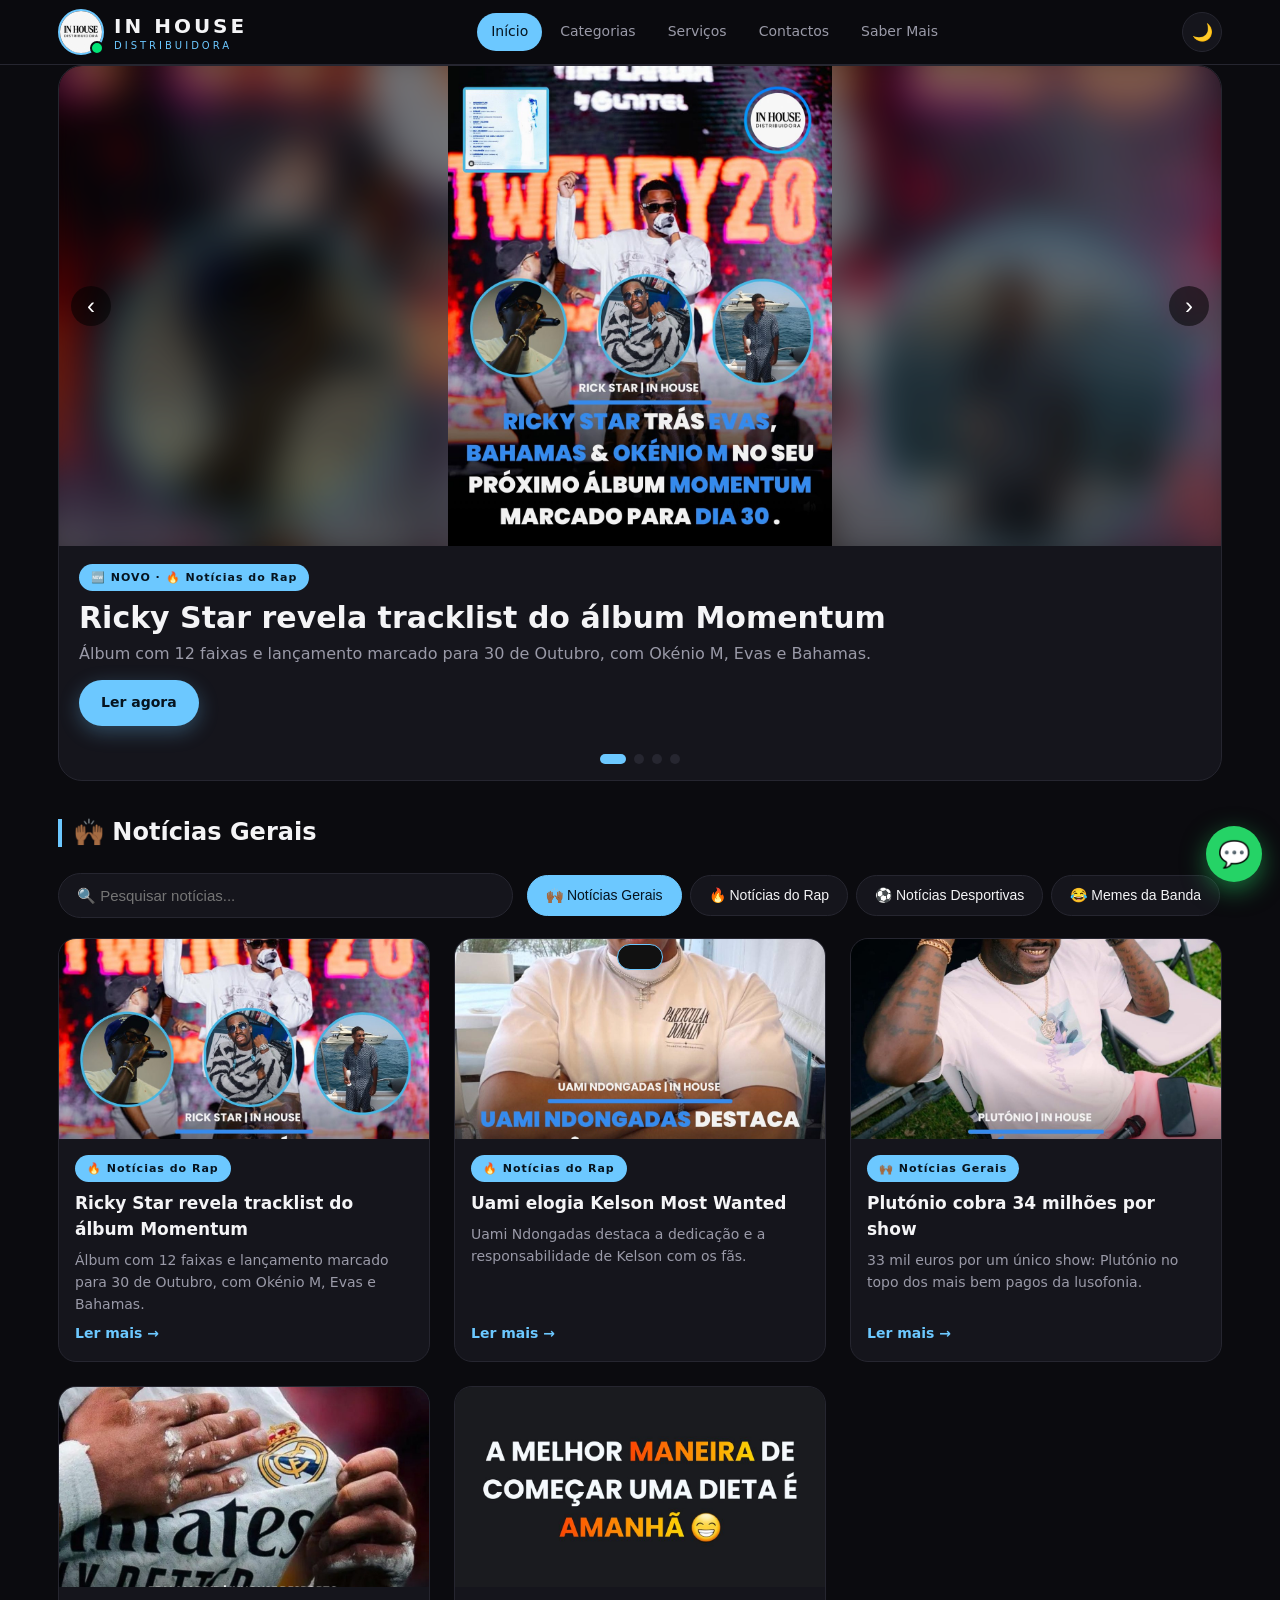
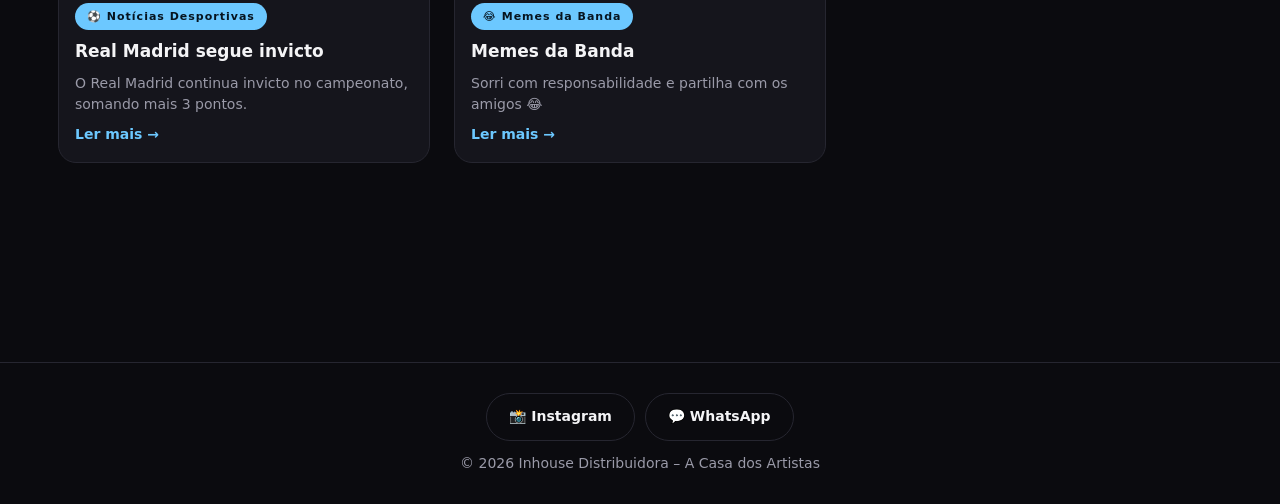
<file: index.html>
<!doctype html>
<html lang="pt">
  <head>
    <meta charset="utf-8" />
    <meta content="width=device-width, initial-scale=1" name="viewport" />
    <meta content="#0b0b0f" name="theme-color" />
    <title>Inhouse Distribuidora</title>
    <!-- LINK DO CSS: liga o ficheiro style.css (todo o visual do site) -->
    <link href="style.css" rel="stylesheet" />
  </head>
  <body>
    <!-- ===== CABEÇALHO E MENU ===== -->
    <header class="top">
      <div class="wrap bar">
        <a class="brand" href="index.html">
          <!-- Logo circular com o ponto verde (online) -->
          <div class="logo-circular" title="Online">
            <img src="logo.jpg" alt="Logo Inhouse Distribuidora" />
            <span class="ponto-online"></span>
          </div>
          <div class="brand-nome">
            <b>IN HOUSE</b>
            <small>DISTRIBUIDORA</small>
          </div>
        </a>
        <nav class="menu" id="nv">
          <a class="on" href="index.html">Início</a>
          <a href="categorias.html">Categorias</a>
          <a href="servicos.html">Serviços</a>
          <a href="contactos.html">Contactos</a>
          <a href="sabermais.html">Saber Mais</a>
        </nav>
        <div class="tools">
          <button class="ib" id="th" title="Mudar tema">🌙</button>
          <button class="ib" id="burger" title="Menu">☰</button>
        </div>
      </div>
    </header>
    <main class="wrap">
      <!-- ===== TÍTULO DA CATEGORIA =====
      Só aparece quando se escolhe uma categoria (Rap, Desporto, Memes). -->
      <div class="sec" id="cat-titulo" hidden>
        <h2></h2>
        <a class="btn ghost" href="index.html?cat=gerais">← Notícias Gerais</a>
      </div>
      <!-- ===== DESTAQUES (slider automático) =====
      Não precisa de mexer aqui. O JavaScript cria os slides sozinho:
      - em Notícias Gerais: a notícia mais nova de cada categoria;
      - dentro de uma categoria: as notícias mais novas dessa categoria. -->
      <section class="slider" id="slider" aria-label="Destaques"></section>
      <div class="sec">
        <h2 id="lista-titulo">🙌🏾 Notícias Gerais</h2>
      </div>
      <!-- ===== PESQUISA E FILTROS ===== -->
      <div class="tb">
        <input class="search" id="q" placeholder="🔍 Pesquisar notícias..." />
        <div class="chips" id="ch">
          <button class="chip on" data-k="gerais">🙌🏾 Notícias Gerais</button>
          <button class="chip" data-k="rap">🔥 Notícias do Rap</button>
          <button class="chip" data-k="desporto">⚽ Notícias Desportivas</button>
          <button class="chip" data-k="memes">😂 Memes da Banda</button>
        </div>
      </div>
      <!-- ===== NOTÍCIAS (o site ordena pela data) ===== -->
      <div class="grid" id="g">
        <!-- ===== COMO PUBLICAR UMA NOTÍCIA NOVA =====
        1) Ponha a imagem na pasta do site (ex.: nova.jpg).
        2) Copie o ficheiro noticia-modelo.html, guarde como noticia-6.html
           e preencha o título, a imagem e o texto.
        3) Copie o MODELO abaixo e cole-o aqui na lista (em qualquer lugar,
           de preferência no topo). Mude: href, data-cat, data-data,
           imagem, título e resumo.

        data-cat (categoria) tem de ser UMA destas, escrita igual:
          rap       = 🔥 Notícias do Rap
          desporto  = ⚽ Notícias Desportivas
          memes     = 😂 Memes da Banda
          gerais    = 🙌🏾 Notícias Gerais (assuntos que não são de Rap, Desporto nem Memes)
        A categoria "Notícias Gerais" mostra TODAS as notícias de todas as
        categorias juntas. Por isso, qualquer notícia aparece em Notícias
        Gerais e também na sua própria categoria.
        data-data = data da notícia, no formato AAAA-MM-DD (ex.: 2026-10-25).
        O site ordena sozinho: a data mais recente fica sempre primeiro,
        e o destaque usa as notícias mais novas.

        MODELO DO BLOCO:
        <a class="card rv" href="noticia-6.html" data-cat="rap" data-data="2026-10-25">
          <div class="im"><img src="nova.jpg" alt="Título" /></div>
          <div class="bd">
            <span class="badge">🔥 Notícias do Rap</span>
            <h3>Título da notícia</h3>
            <p>Resumo curto.</p>
            <span class="more">Ler mais →</span>
          </div>
        </a>
        ===== FIM DAS INSTRUÇÕES ===== -->
        
        <!-- Notícia 5 -->
        <a class="card rv" data-cat="rap" data-data="2026-10-24" href="noticia-5.html">
          <div class="im">
            <img alt="Ricky Star revela tracklist do álbum Momentum" src="ricky_star.jpg" />
          </div>
          <div class="bd">
            <span class="badge">🔥 Notícias do Rap</span>
            <h3>Ricky Star revela tracklist do álbum Momentum</h3>
            <p>
              Álbum com 12 faixas e lançamento marcado para 30 de Outubro, com
              Okénio M, Evas e Bahamas.
            </p>
            <span class="more">Ler mais →</span>
          </div>
        </a>
        <!-- Notícia 1 -->
        <a class="card rv" data-cat="rap" data-data="2026-10-24" href="noticia-1.html">
          <div class="im">
            <img
              alt="Uami elogia Kelson Most Wanted"
              src="uami_ndogadas.jpg"
            />
          </div>
          <div class="bd">
            <span class="badge">🔥 Notícias do Rap</span>
            <h3>Uami elogia Kelson Most Wanted</h3>
            <p>
              Uami Ndongadas destaca a dedicação e a responsabilidade de Kelson
              com os fãs.
            </p>
            <span class="more">Ler mais →</span>
          </div>
        </a>
        <!-- Notícia 2 -->
        <a class="card rv" data-cat="gerais" data-data="2026-10-24" href="noticia-2.html">
          <div class="im">
            <img alt="Plutónio cobra 34 milhões por show" src="plutonio.jpg" />
          </div>
          <div class="bd">
            <span class="badge">🙌🏾 Notícias Gerais</span>
            <h3>Plutónio cobra 34 milhões por show</h3>
            <p>
              33 mil euros por um único show: Plutónio no topo dos mais bem
              pagos da lusofonia.
            </p>
            <span class="more">Ler mais →</span>
          </div>
        </a>
        <!-- Notícia 3 -->
        <a class="card rv" data-cat="desporto" data-data="2026-10-24" href="noticia-3.html">
          <div class="im">
            <img alt="Real Madrid segue invicto" src="Real_Madrid.jpg" />
          </div>
          <div class="bd">
            <span class="badge">⚽ Notícias Desportivas</span>
            <h3>Real Madrid segue invicto</h3>
            <p>
              O Real Madrid continua invicto no campeonato, somando mais 3
              pontos.
            </p>
            <span class="more">Ler mais →</span>
          </div>
        </a>
        <!-- Notícia 4 -->
        <a class="card rv" data-cat="memes" data-data="2026-10-24" href="noticia-4.html">
          <div class="im">
            <img alt="Memes da Banda" src="meme.jpg" />
          </div>
          <div class="bd">
            <span class="badge">😂 Memes da Banda</span>
            <h3>Memes da Banda</h3>
            <p>Sorri com responsabilidade e partilha com os amigos 😂</p>
            <span class="more">Ler mais →</span>
          </div>
        </a>
        <div class="empty" hidden="" id="vazio">😕 Nada encontrado</div>
      </div>
      
   
      <!-- ===== CHAMADA PARA AÇÃO ===== -->
      <div class="cta rv">
        <h2>Quer ver o seu trabalho aqui? 🎤</h2>
        <div class="row">
          <a
            class="btn wpp"
            href="https://wa.me/244975634292?text=Ol%C3%A1%21%20Quero%20divulgar%20o%20meu%20trabalho."
            target="_blank"
          >
            WhatsApp
          </a>
          <a class="btn ghost" href="servicos.html">Ver planos</a>
        </div>
      </div>
    </main>
    <!-- ===== RODAPÉ ===== -->
    <footer>
      <div class="wrap">
        <div class="row">
          <a
            class="btn ghost"
            href="https://instagram.com/Inhouse_distribuidora"
            target="_blank"
          >
            📸 Instagram
          </a>
          <a
            class="btn ghost"
            href="https://wa.me/244975634292?text=Ol%C3%A1%21"
            target="_blank"
          >
            💬 WhatsApp
          </a>
        </div>
        © 2026 Inhouse Distribuidora – A Casa dos Artistas
      </div>
    </footer>
    <!-- ===== BOTÕES FLUTUANTES, AVISO E JANELA ===== -->
    <a
      class="fab"
      href="https://wa.me/244975634292?text=Ol%C3%A1%21"
      target="_blank"
    >
      💬
    </a>
    <button class="ib btn" id="up" title="Voltar ao topo">↑</button>
    <div id="toast"></div>
    <div class="modal" id="modal">
      <div class="mb">
        <button class="ib x">×</button>
        <div class="c"></div>
      </div>
    </div>
    <noscript>
      <p class="aviso">
        Ative o JavaScript para usar todas as funções do site.
      </p>
    </noscript>
    <!-- LINK DO JAVASCRIPT: liga o ficheiro app.js (toda a interatividade) -->
    <script src="app.js"></script>
  </body>
</html>
</file>
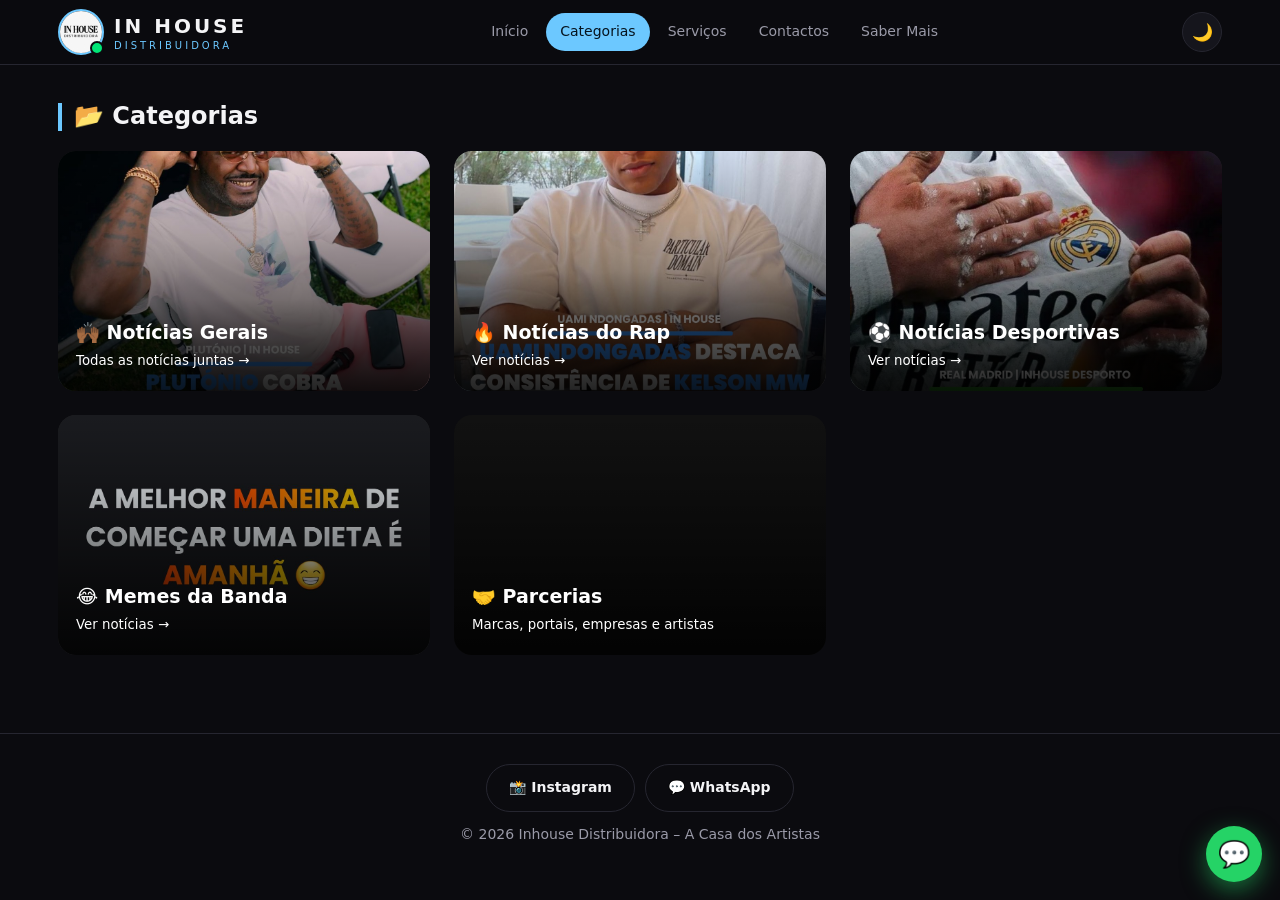
<file: categorias.html>
<!doctype html>
<html lang="pt">
  <head>
    <meta charset="utf-8" />
    <meta content="width=device-width, initial-scale=1" name="viewport" />
    <meta content="#0b0b0f" name="theme-color" />
    <title>Categorias - Inhouse</title>
    <!-- LINK DO CSS: liga o ficheiro style.css (todo o visual do site) -->
    <link href="style.css" rel="stylesheet" />
  </head>
  <body>
    <!-- ===== CABEÇALHO E MENU ===== -->
    <header class="top">
      <div class="wrap bar">
        <a class="brand" href="index.html">
          <!-- Logo circular com o ponto verde (online) -->
          <div class="logo-circular" title="Online">
            <img src="logo.jpg" alt="Logo Inhouse Distribuidora" />
            <span class="ponto-online"></span>
          </div>
          <div class="brand-nome">
            <b>IN HOUSE</b>
            <small>DISTRIBUIDORA</small>
          </div>
        </a>
        <nav class="menu" id="nv">
          <a href="index.html">Início</a>
          <a class="on" href="categorias.html">Categorias</a>
          <a href="servicos.html">Serviços</a>
          <a href="contactos.html">Contactos</a>
          <a href="sabermais.html">Saber Mais</a>
        </nav>
        <div class="tools">
          <button class="ib" id="th" title="Mudar tema">🌙</button>
          <button class="ib" id="burger" title="Menu">☰</button>
        </div>
      </div>
    </header>
    <main class="wrap">
      <div class="sec">
        <h2>📂 Categorias</h2>
      </div>
      <div class="grid">
        <a class="cat rv" href="index.html?cat=gerais">
          <img alt="" src="plutonio.jpg" />
          <div>
            <b>🙌🏾 Notícias Gerais</b>
            <br />
            <small>Todas as notícias juntas →</small>
          </div>
        </a>
        <a class="cat rv" href="index.html?cat=rap">
          <img alt="" src="uami_ndogadas.jpg" />
          <div>
            <b>🔥 Notícias do Rap</b>
            <br />
            <small>Ver notícias →</small>
          </div>
        </a>
        <a class="cat rv" href="index.html?cat=desporto">
          <img alt="" src="Real_Madrid.jpg" />
          <div>
            <b>⚽ Notícias Desportivas</b>
            <br />
            <small>Ver notícias →</small>
          </div>
        </a>
        <a class="cat rv" href="index.html?cat=memes">
          <img alt="" src="meme.jpg" />
          <div>
            <b>😂 Memes da Banda</b>
            <br />
            <small>Ver notícias →</small>
          </div>
        </a>
        <a class="cat rv cat-preto" href="servicos.html#parcerias">
          <div>
            <b>🤝 Parcerias</b>
            <br />
            <small>Marcas, portais, empresas e artistas</small>
          </div>
        </a>
      </div>
    </main>
    <!-- ===== RODAPÉ ===== -->
    <footer>
      <div class="wrap">
        <div class="row">
          <a
            class="btn ghost"
            href="https://instagram.com/Inhouse_distribuidora"
            target="_blank"
          >
            📸 Instagram
          </a>
          <a
            class="btn ghost"
            href="https://wa.me/244975634292?text=Ol%C3%A1%21"
            target="_blank"
          >
            💬 WhatsApp
          </a>
        </div>
        © 2026 Inhouse Distribuidora – A Casa dos Artistas
      </div>
    </footer>
    <!-- ===== BOTÕES FLUTUANTES, AVISO E JANELA ===== -->
    <a
      class="fab"
      href="https://wa.me/244975634292?text=Ol%C3%A1%21"
      target="_blank"
    >
      💬
    </a>
    <button class="ib btn" id="up" title="Voltar ao topo">↑</button>
    <div id="toast"></div>
    <div class="modal" id="modal">
      <div class="mb">
        <button class="ib x">×</button>
        <div class="c"></div>
      </div>
    </div>
    <noscript>
      <p class="aviso">
        Ative o JavaScript para usar todas as funções do site.
      </p>
    </noscript>
    <!-- LINK DO JAVASCRIPT: liga o ficheiro app.js (toda a interatividade) -->
    <script src="app.js"></script>
  </body>
</html>
</file>
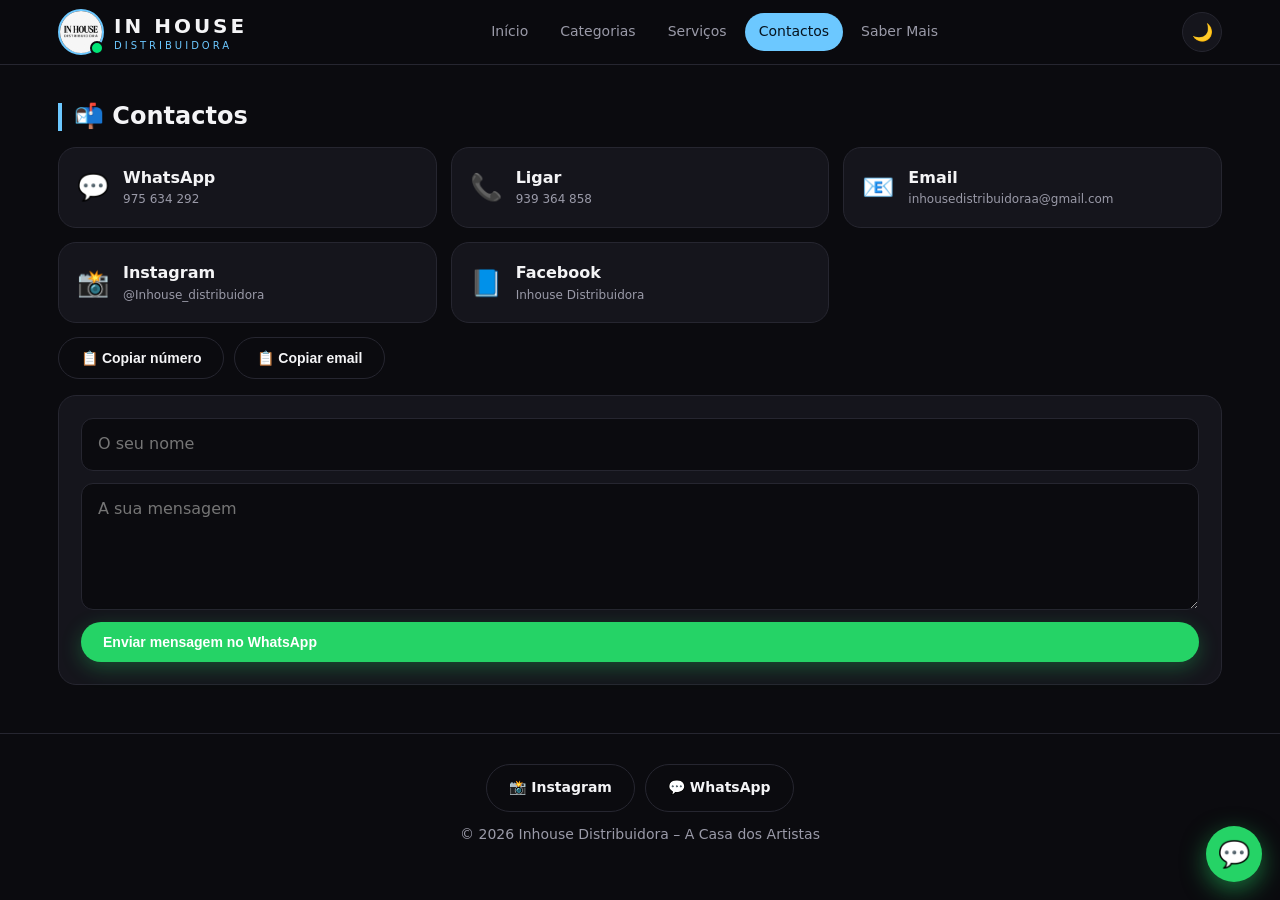
<file: contactos.html>
<!doctype html>
<html lang="pt">
  <head>
    <meta charset="utf-8" />
    <meta content="width=device-width, initial-scale=1" name="viewport" />
    <meta content="#0b0b0f" name="theme-color" />
    <title>Contactos - Inhouse</title>
    <!-- LINK DO CSS: liga o ficheiro style.css (todo o visual do site) -->
    <link href="style.css" rel="stylesheet" />
  </head>
  <body>
    <!-- ===== CABEÇALHO E MENU ===== -->
    <header class="top">
      <div class="wrap bar">
        <a class="brand" href="index.html">
          <!-- Logo circular com o ponto verde (online) -->
          <div class="logo-circular" title="Online">
            <img src="logo.jpg" alt="Logo Inhouse Distribuidora" />
            <span class="ponto-online"></span>
          </div>
          <div class="brand-nome">
            <b>IN HOUSE</b>
            <small>DISTRIBUIDORA</small>
          </div>
        </a>
        <nav class="menu" id="nv">
          <a href="index.html">Início</a>
          <a href="categorias.html">Categorias</a>
          <a href="servicos.html">Serviços</a>
          <a class="on" href="contactos.html">Contactos</a>
          <a href="sabermais.html">Saber Mais</a>
        </nav>
        <div class="tools">
          <button class="ib" id="th" title="Mudar tema">🌙</button>
          <button class="ib" id="burger" title="Menu">☰</button>
        </div>
      </div>
    </header>
    <main class="wrap">
      <div class="sec">
        <h2>📬 Contactos</h2>
      </div>
      <div class="cgrid">
        <a class="ci rv" href="https://wa.me/244975634292" target="_blank">
          <i>💬</i>
          <div>
            <b>WhatsApp</b>
            <small>975 634 292</small>
          </div>
        </a>
        <a class="ci rv" href="tel:+244975634292" target="_blank">
          <i>📞</i>
          <div>
            <b>Ligar</b>
            <small>939 364 858</small>
          </div>
        </a>
        <a
          class="ci rv"
          href="mailto:inhouse.distribuidora@gmail.com"
          target="_blank"
        >
          <i>📧</i>
          <div>
            <b>Email</b>
            <small>inhousedistribuidoraa@gmail.com</small>
          </div>
        </a>
        <a
          class="ci rv"
          href="https://instagram.com/Inhouse_distribuidora"
          target="_blank"
        >
          <i>📸</i>
          <div>
            <b>Instagram</b>
            <small>@Inhouse_distribuidora</small>
          </div>
        </a>
        <a class="ci rv" href="https://facebook.com/" target="_blank">
          <i>📘</i>
          <div>
            <b>Facebook</b>
            <small>Inhouse Distribuidora</small>
          </div>
        </a>
      </div>
      <div class="row mt">
        <button
          class="btn ghost"
          data-copy="975634292"
          data-msg="Número copiado!"
        >
          📋 Copiar número
        </button>
        <button
          class="btn ghost"
          data-copy="inhouse.distribuidora@gmail.com"
          data-msg="Email copiado!"
        >
          📋 Copiar email
        </button>
      </div>
      <form class="f" id="fm">
        <input id="fn" placeholder="O seu nome" required="" />
        <textarea
          id="fx"
          placeholder="A sua mensagem"
          required=""
          rows="4"
        ></textarea>
        <button class="btn wpp">Enviar mensagem no WhatsApp</button>
      </form>
    </main>
    <!-- ===== RODAPÉ ===== -->
    <footer>
      <div class="wrap">
        <div class="row">
          <a
            class="btn ghost"
            href="https://instagram.com/Inhouse_distribuidora"
            target="_blank"
          >
            📸 Instagram
          </a>
          <a
            class="btn ghost"
            href="https://wa.me/244975634292?text=Ol%C3%A1%21"
            target="_blank"
          >
            💬 WhatsApp
          </a>
        </div>
        © 2026 Inhouse Distribuidora – A Casa dos Artistas
      </div>
    </footer>
    <!-- ===== BOTÕES FLUTUANTES, AVISO E JANELA ===== -->
    <a
      class="fab"
      href="https://wa.me/244975634292?text=Ol%C3%A1%21"
      target="_blank"
    >
      💬
    </a>
    <button class="ib btn" id="up" title="Voltar ao topo">↑</button>
    <div id="toast"></div>
    <div class="modal" id="modal">
      <div class="mb">
        <button class="ib x">×</button>
        <div class="c"></div>
      </div>
    </div>
    <noscript>
      <p class="aviso">
        Ative o JavaScript para usar todas as funções do site.
      </p>
    </noscript>
    <!-- LINK DO JAVASCRIPT: liga o ficheiro app.js (toda a interatividade) -->
    <script src="app.js"></script>
  </body>
</html>
</file>
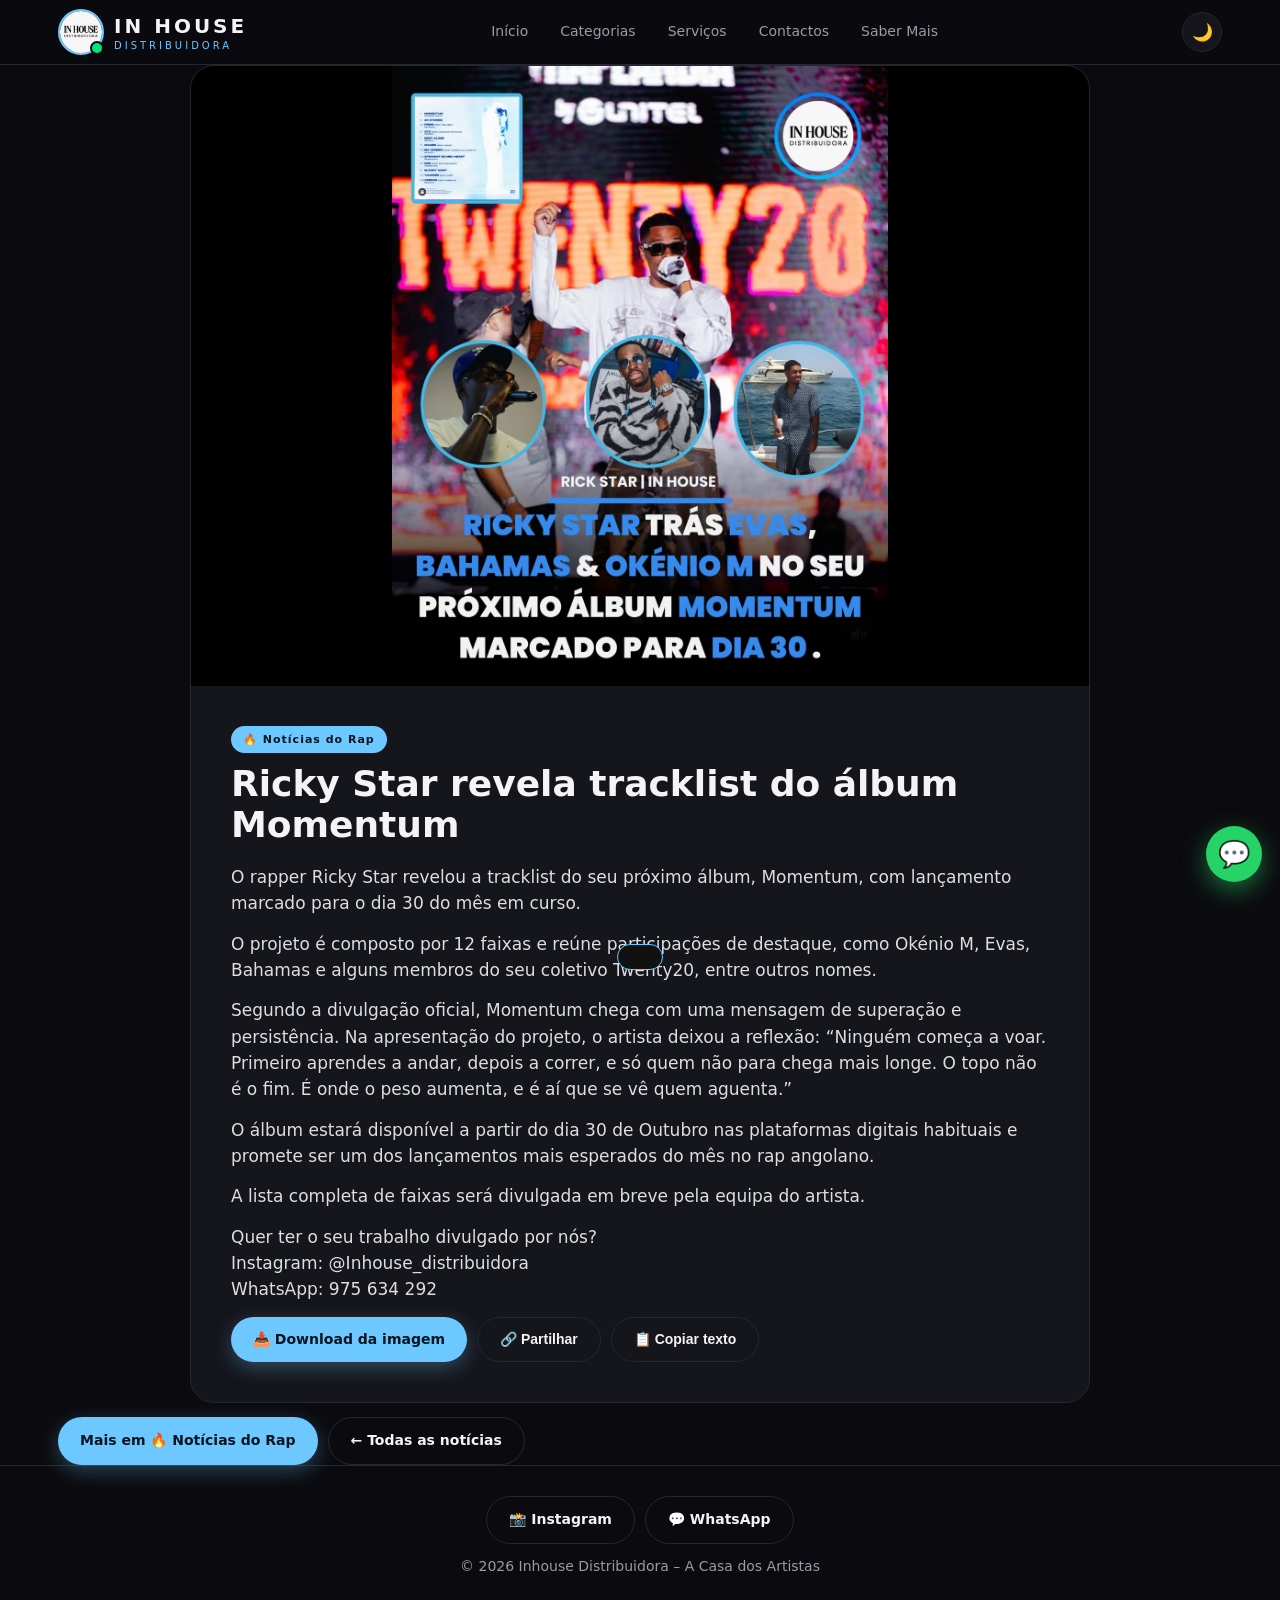
<file: noticia1.html>
<!doctype html>
<html lang="pt">
  <head>
    <meta charset="utf-8" />
    <meta content="width=device-width, initial-scale=1" name="viewport" />
    <meta content="#0b0b0f" name="theme-color" />
    <title>Ricky Star revela tracklist do álbum Momentum - Inhouse</title>
    <!-- LINK DO CSS: liga o ficheiro style.css (todo o visual do site) -->
    <link href="style.css" rel="stylesheet" />
  </head>
  <body>
    <!-- ===== CABEÇALHO E MENU ===== -->
    <header class="top">
      <div class="wrap bar">
        <a class="brand" href="index.html">
          <!-- Logo circular com o ponto verde (online) -->
          <div class="logo-circular" title="Online">
            <img src="logo.jpg" alt="Logo Inhouse Distribuidora" />
            <span class="ponto-online"></span>
          </div>
          <div class="brand-nome">
            <b>IN HOUSE</b>
            <small>DISTRIBUIDORA</small>
          </div>
        </a>
        <nav class="menu" id="nv">
          <a href="index.html">Início</a>
          <a href="categorias.html">Categorias</a>
          <a href="servicos.html">Serviços</a>
          <a href="contactos.html">Contactos</a>
          <a href="sabermais.html">Saber Mais</a>
        </nav>
        <div class="tools">
          <button class="ib" id="th" title="Mudar tema">🌙</button>
          <button class="ib" id="burger" title="Menu">☰</button>
        </div>
      </div>
    </header>
    <main class="wrap">
      <!-- ===== NOTÍCIA ===== -->
      <article class="art">
        <img alt="Ricky Star revela tracklist do álbum Momentum" src="ricky_star.jpg" />
        <div class="tx">
          <span class="badge">🔥 Notícias do Rap</span>
          <h1>Ricky Star revela tracklist do álbum Momentum</h1>
          <p>O rapper Ricky Star revelou a tracklist do seu próximo álbum, Momentum, com lançamento marcado para o dia 30 do mês em curso.</p>
          <p>O projeto é composto por 12 faixas e reúne participações de destaque, como Okénio M, Evas, Bahamas e alguns membros do seu coletivo Twenty20, entre outros nomes.</p>
          <p>Segundo a divulgação oficial, Momentum chega com uma mensagem de superação e persistência. Na apresentação do projeto, o artista deixou a reflexão: “Ninguém começa a voar. Primeiro aprendes a andar, depois a correr, e só quem não para chega mais longe. O topo não é o fim. É onde o peso aumenta, e é aí que se vê quem aguenta.”</p>
          <p>O álbum estará disponível a partir do dia 30 de Outubro nas plataformas digitais habituais e promete ser um dos lançamentos mais esperados do mês no rap angolano.</p>
          <p>A lista completa de faixas será divulgada em breve pela equipa do artista.</p>
          <p>
            Quer ter o seu trabalho divulgado por nós?
            <br />
            Instagram: @Inhouse_distribuidora
            <br />
            WhatsApp: 975 634 292
          </p>
          <div class="row">
            <a class="btn" download="" href="ricky_star.jpg">📥 Download da imagem</a>
            <button class="btn ghost" data-share="">🔗 Partilhar</button>
            <button class="btn ghost" data-copytext="">📋 Copiar texto</button>
          </div>
        </div>
      </article>
      <!-- ===== BOTÕES NO FIM DA NOTÍCIA ===== -->
      <div class="row mt">
        <a class="btn" href="index.html?cat=rap">Mais em 🔥 Notícias do Rap</a>
        <a class="btn ghost" href="index.html">← Todas as notícias</a>
      </div>
    </main>
    <!-- ===== RODAPÉ ===== -->
    <footer>
      <div class="wrap">
        <div class="row">
          <a
            class="btn ghost"
            href="https://instagram.com/Inhouse_distribuidora"
            target="_blank"
          >
            📸 Instagram
          </a>
          <a
            class="btn ghost"
            href="https://wa.me/244975634292?text=Ol%C3%A1%21"
            target="_blank"
          >
            💬 WhatsApp
          </a>
        </div>
        © 2026 Inhouse Distribuidora – A Casa dos Artistas
      </div>
    </footer>
    <!-- ===== BOTÕES FLUTUANTES, AVISO E JANELA ===== -->
    <a
      class="fab"
      href="https://wa.me/244975634292?text=Ol%C3%A1%21"
      target="_blank"
    >
      💬
    </a>
    <button class="ib btn" id="up" title="Voltar ao topo">↑</button>
    <div id="toast"></div>
    <div class="modal" id="modal">
      <div class="mb">
        <button class="ib x">×</button>
        <div class="c"></div>
      </div>
    </div>
    <noscript>
      <p class="aviso">
        Ative o JavaScript para usar todas as funções do site.
      </p>
    </noscript>
    <!-- LINK DO JAVASCRIPT: liga o ficheiro app.js (toda a interatividade) -->
    <script src="app.js"></script>
  </body>
</html>
</file>
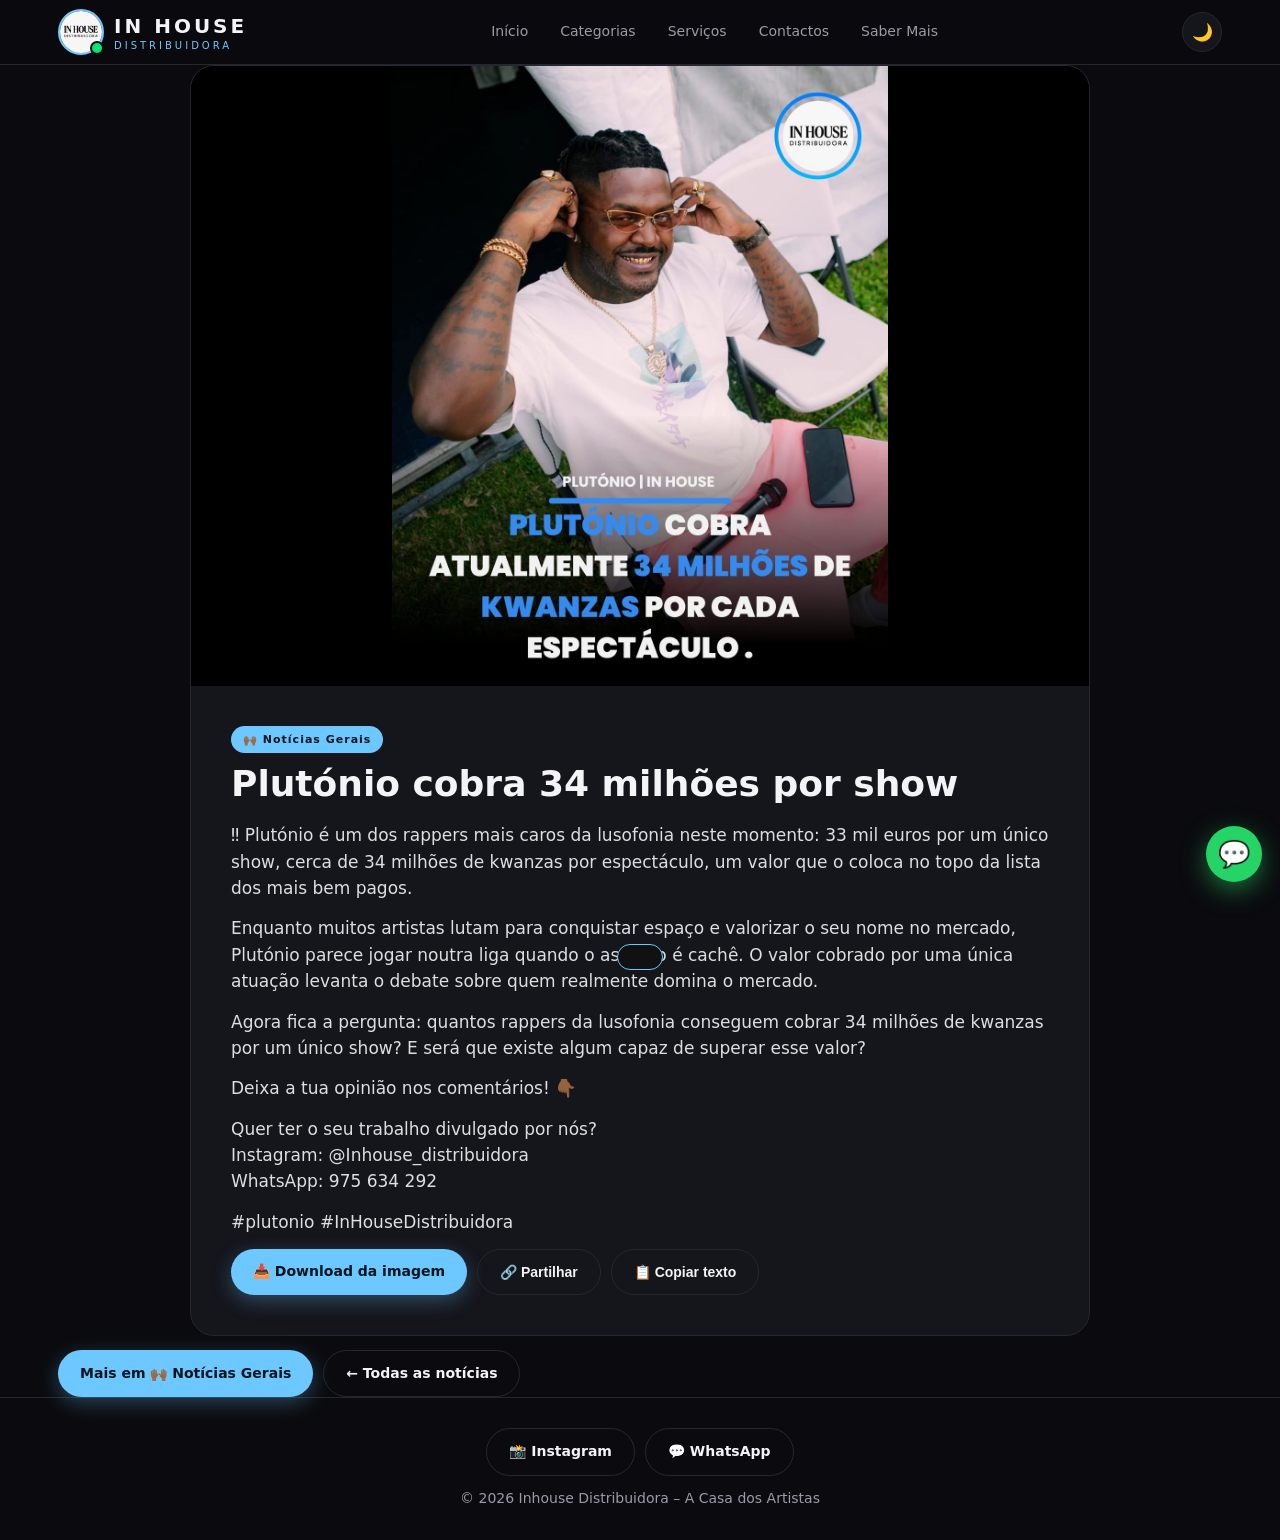
<file: noticia2.html>
<!doctype html>
<html lang="pt">
  <head>
    <meta charset="utf-8" />
    <meta content="width=device-width, initial-scale=1" name="viewport" />
    <meta content="#0b0b0f" name="theme-color" />
    <title>Plutónio cobra 34 milhões por show - Inhouse</title>
    <!-- LINK DO CSS: liga o ficheiro style.css (todo o visual do site) -->
    <link href="style.css" rel="stylesheet" />
  </head>
  <body>
    <!-- ===== CABEÇALHO E MENU ===== -->
    <header class="top">
      <div class="wrap bar">
        <a class="brand" href="index.html">
          <!-- Logo circular com o ponto verde (online) -->
          <div class="logo-circular" title="Online">
            <img src="logo.jpg" alt="Logo Inhouse Distribuidora" />
            <span class="ponto-online"></span>
          </div>
          <div class="brand-nome">
            <b>IN HOUSE</b>
            <small>DISTRIBUIDORA</small>
          </div>
        </a>
        <nav class="menu" id="nv">
          <a href="index.html">Início</a>
          <a href="categorias.html">Categorias</a>
          <a href="servicos.html">Serviços</a>
          <a href="contactos.html">Contactos</a>
          <a href="sabermais.html">Saber Mais</a>
        </nav>
        <div class="tools">
          <button class="ib" id="th" title="Mudar tema">🌙</button>
          <button class="ib" id="burger" title="Menu">☰</button>
        </div>
      </div>
    </header>
    <main class="wrap">
      <!-- ===== NOTÍCIA ===== -->
      <article class="art">
        <img alt="Plutónio cobra 34 milhões por show" src="plutonio.jpg" />
        <div class="tx">
          <span class="badge">🙌🏾 Notícias Gerais</span>
          <h1>Plutónio cobra 34 milhões por show</h1>
          <p>
            ‼️ Plutónio é um dos rappers mais caros da lusofonia neste momento:
            33 mil euros por um único show, cerca de 34 milhões de kwanzas por
            espectáculo, um valor que o coloca no topo da lista dos mais bem
            pagos.
          </p>
          <p>
            Enquanto muitos artistas lutam para conquistar espaço e valorizar o
            seu nome no mercado, Plutónio parece jogar noutra liga quando o
            assunto é cachê. O valor cobrado por uma única atuação levanta o
            debate sobre quem realmente domina o mercado.
          </p>
          <p>
            Agora fica a pergunta: quantos rappers da lusofonia conseguem cobrar
            34 milhões de kwanzas por um único show? E será que existe algum
            capaz de superar esse valor?
          </p>
          <p>Deixa a tua opinião nos comentários! 👇🏾</p>
          <p>
            Quer ter o seu trabalho divulgado por nós?
            <br />
            Instagram: @Inhouse_distribuidora
            <br />
            WhatsApp: 975 634 292
          </p>
          <p>#plutonio #InHouseDistribuidora</p>
          <div class="row">
            <a class="btn" download="" href="plutonio.jpg">
              📥 Download da imagem
            </a>
            <button class="btn ghost" data-share="">🔗 Partilhar</button>
            <button class="btn ghost" data-copytext="">📋 Copiar texto</button>
          </div>
        </div>
      </article>
      <!-- ===== BOTÕES NO FIM DA NOTÍCIA ===== -->
      <div class="row mt">
        <a class="btn" href="index.html?cat=gerais">Mais em 🙌🏾 Notícias Gerais</a>
        <a class="btn ghost" href="index.html">← Todas as notícias</a>
      </div>
    </main>
    <!-- ===== RODAPÉ ===== -->
    <footer>
      <div class="wrap">
        <div class="row">
          <a
            class="btn ghost"
            href="https://instagram.com/Inhouse_distribuidora"
            target="_blank"
          >
            📸 Instagram
          </a>
          <a
            class="btn ghost"
            href="https://wa.me/244975634292?text=Ol%C3%A1%21"
            target="_blank"
          >
            💬 WhatsApp
          </a>
        </div>
        © 2026 Inhouse Distribuidora – A Casa dos Artistas
      </div>
    </footer>
    <!-- ===== BOTÕES FLUTUANTES, AVISO E JANELA ===== -->
    <a
      class="fab"
      href="https://wa.me/244975634292?text=Ol%C3%A1%21"
      target="_blank"
    >
      💬
    </a>
    <button class="ib btn" id="up" title="Voltar ao topo">↑</button>
    <div id="toast"></div>
    <div class="modal" id="modal">
      <div class="mb">
        <button class="ib x">×</button>
        <div class="c"></div>
      </div>
    </div>
    <noscript>
      <p class="aviso">
        Ative o JavaScript para usar todas as funções do site.
      </p>
    </noscript>
    <!-- LINK DO JAVASCRIPT: liga o ficheiro app.js (toda a interatividade) -->
    <script src="app.js"></script>
  </body>
</html>
</file>
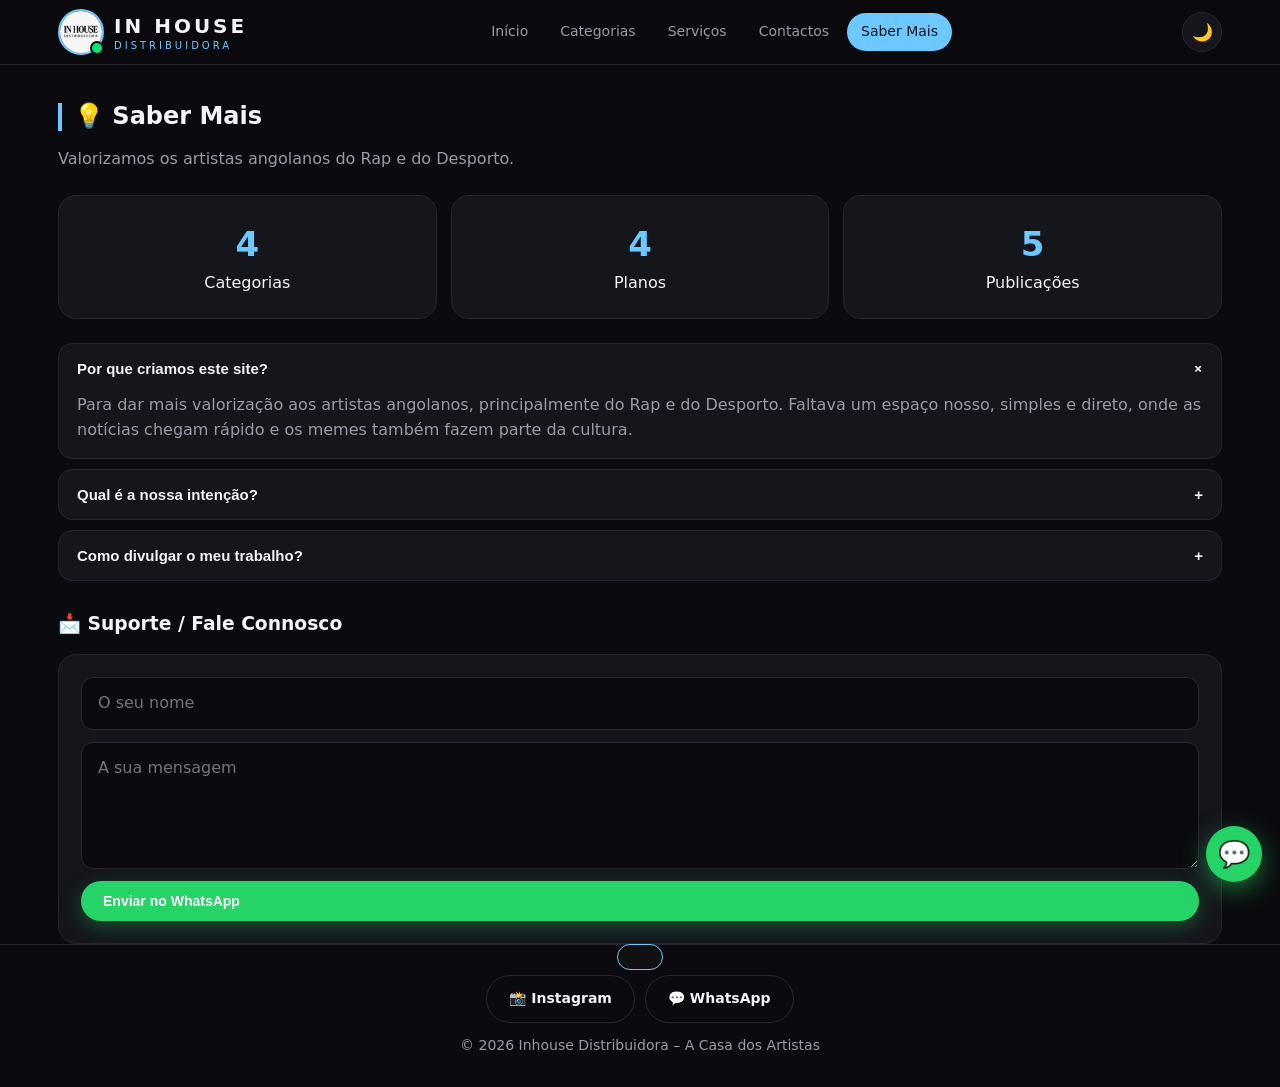
<file: sabermais.html>
<!doctype html>
<html lang="pt">
  <head>
    <meta charset="utf-8" />
    <meta content="width=device-width, initial-scale=1" name="viewport" />
    <meta content="#0b0b0f" name="theme-color" />
    <title>Saber Mais - Inhouse</title>
    <!-- LINK DO CSS: liga o ficheiro style.css (todo o visual do site) -->
    <link href="style.css" rel="stylesheet" />
  </head>
  <body>
    <!-- ===== CABEÇALHO E MENU ===== -->
    <header class="top">
      <div class="wrap bar">
        <a class="brand" href="index.html">
          <!-- Logo circular com o ponto verde (online) -->
          <div class="logo-circular" title="Online">
            <img src="logo.jpg" alt="Logo Inhouse Distribuidora" />
            <span class="ponto-online"></span>
          </div>
          <div class="brand-nome">
            <b>IN HOUSE</b>
            <small>DISTRIBUIDORA</small>
          </div>
        </a>
        <nav class="menu" id="nv">
          <a href="index.html">Início</a>
          <a href="categorias.html">Categorias</a>
          <a href="servicos.html">Serviços</a>
          <a href="contactos.html">Contactos</a>
          <a class="on" href="sabermais.html">Saber Mais</a>
        </nav>
        <div class="tools">
          <button class="ib" id="th" title="Mudar tema">🌙</button>
          <button class="ib" id="burger" title="Menu">☰</button>
        </div>
      </div>
    </header>
    <main class="wrap">
      <div class="sec">
        <h2>💡 Saber Mais</h2>
      </div>
      <p class="mut">Valorizamos os artistas angolanos do Rap e do Desporto.</p>
      <div class="stats">
        <div class="stat">
          <b data-n="4" data-conta="categorias">0</b>
          Categorias
        </div>
        <div class="stat">
          <b data-n="4" data-conta="planos">0</b>
          Planos
        </div>
        <div class="stat">
          <b data-n="5" data-conta="noticias">0</b>
          Publicações
        </div>
      </div>
      <div class="acc open">
        <button>
          Por que criamos este site?
          <span>+</span>
        </button>
        <div class="ct">
          Para dar mais valorização aos artistas angolanos, principalmente do
          Rap e do Desporto. Faltava um espaço nosso, simples e direto, onde as
          notícias chegam rápido e os memes também fazem parte da cultura.
        </div>
      </div>
      <div class="acc">
        <button>
          Qual é a nossa intenção?
          <span>+</span>
        </button>
        <div class="ct">
          Expandir o trabalho da distribuidora, ser referência em notícias do
          Rap e criar uma comunidade fiel.
        </div>
      </div>
      <div class="acc">
        <button>
          Como divulgar o meu trabalho?
          <span>+</span>
        </button>
        <div class="ct">
          Escolha um plano na página de Serviços e fale connosco no WhatsApp.
        </div>
      </div>
      <h3 class="tit">📩 Suporte / Fale Connosco</h3>
      <form class="f" id="fm">
        <input id="fn" placeholder="O seu nome" required="" />
        <textarea
          id="fx"
          placeholder="A sua mensagem"
          required=""
          rows="4"
        ></textarea>
        <button class="btn wpp">Enviar no WhatsApp</button>
      </form>
    </main>
    <!-- ===== RODAPÉ ===== -->
    <footer>
      <div class="wrap">
        <div class="row">
          <a
            class="btn ghost"
            href="https://instagram.com/Inhouse_distribuidora"
            target="_blank"
          >
            📸 Instagram
          </a>
          <a
            class="btn ghost"
            href="https://wa.me/244975634292?text=Ol%C3%A1%21"
            target="_blank"
          >
            💬 WhatsApp
          </a>
        </div>
        © 2026 Inhouse Distribuidora – A Casa dos Artistas
      </div>
    </footer>
    <!-- ===== BOTÕES FLUTUANTES, AVISO E JANELA ===== -->
    <a
      class="fab"
      href="https://wa.me/244975634292?text=Ol%C3%A1%21"
      target="_blank"
    >
      💬
    </a>
    <button class="ib btn" id="up" title="Voltar ao topo">↑</button>
    <div id="toast"></div>
    <div class="modal" id="modal">
      <div class="mb">
        <button class="ib x">×</button>
        <div class="c"></div>
      </div>
    </div>
    <noscript>
      <p class="aviso">
        Ative o JavaScript para usar todas as funções do site.
      </p>
    </noscript>
    <!-- LINK DO JAVASCRIPT: liga o ficheiro app.js (toda a interatividade) -->
    <script src="app.js"></script>
  </body>
</html>
</file>
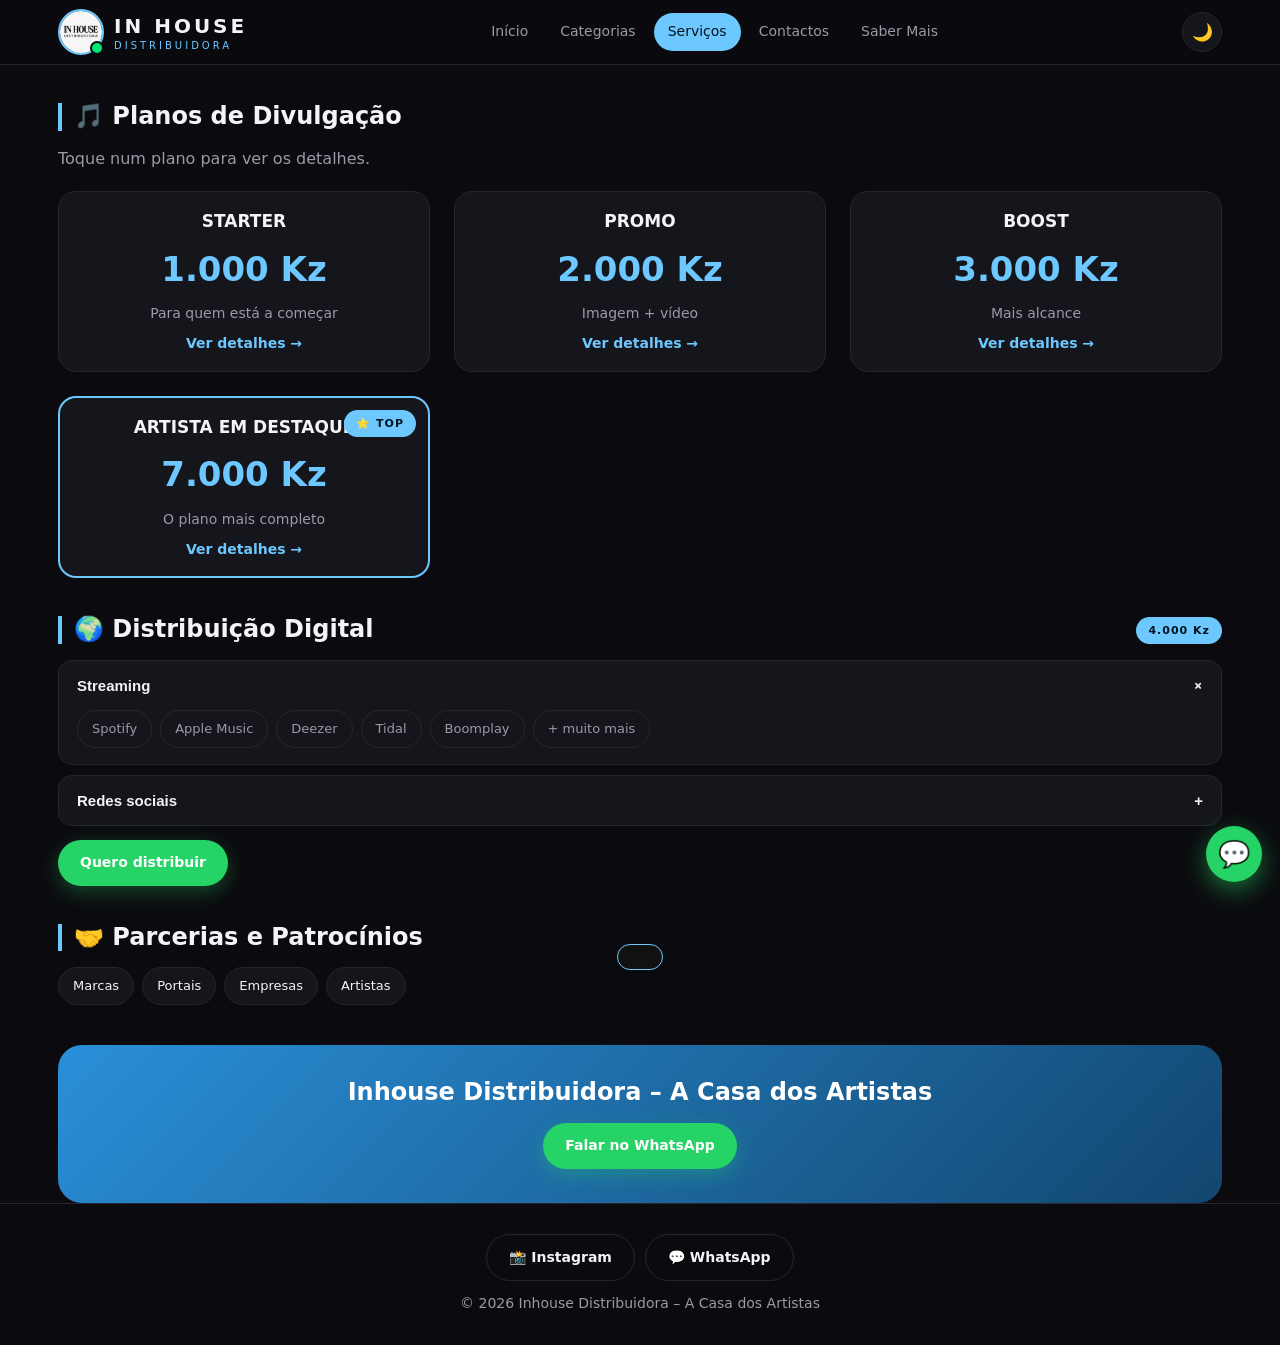
<file: servicos.html>
<!doctype html>
<html lang="pt">
  <head>
    <meta charset="utf-8" />
    <meta content="width=device-width, initial-scale=1" name="viewport" />
    <meta content="#0b0b0f" name="theme-color" />
    <title>Serviços - Inhouse</title>
    <!-- LINK DO CSS: liga o ficheiro style.css (todo o visual do site) -->
    <link href="style.css" rel="stylesheet" />
  </head>
  <body>
    <!-- ===== CABEÇALHO E MENU ===== -->
    <header class="top">
      <div class="wrap bar">
        <a class="brand" href="index.html">
          <!-- Logo circular com o ponto verde (online) -->
          <div class="logo-circular" title="Online">
            <img src="logo.jpg" alt="Logo Inhouse Distribuidora" />
            <span class="ponto-online"></span>
          </div>
          <div class="brand-nome">
            <b>IN HOUSE</b>
            <small>DISTRIBUIDORA</small>
          </div>
        </a>
        <nav class="menu" id="nv">
          <a href="index.html">Início</a>
          <a href="categorias.html">Categorias</a>
          <a class="on" href="servicos.html">Serviços</a>
          <a href="contactos.html">Contactos</a>
          <a href="sabermais.html">Saber Mais</a>
        </nav>
        <div class="tools">
          <button class="ib" id="th" title="Mudar tema">🌙</button>
          <button class="ib" id="burger" title="Menu">☰</button>
        </div>
      </div>
    </header>
    <main class="wrap">
      <div class="sec">
        <h2>🎵 Planos de Divulgação</h2>
      </div>
      <p class="mut">Toque num plano para ver os detalhes.</p>
      <div class="grid">
        <!-- Plano STARTER -->
        <div class="card plan rv">
          <div class="bd">
            <h3>STARTER</h3>
            <div class="pr">1.000 Kz</div>
            <p>Para quem está a começar</p>
            <span class="more">Ver detalhes →</span>
          </div>
          <div class="detalhes" hidden="">
            <h3>STARTER – 1.000 Kz</h3>
            <ul>
              <li>1 Post com a sua imagem + apresentação do seu trabalho</li>
              <li>
                3 dias com o link da sua música no portal, para mais ouvintes e
                streams
              </li>
            </ul>
            <a
              class="btn wpp"
              href="https://wa.me/244975634292?text=Ol%C3%A1%21%20Quero%20o%20plano%20STARTER%20%281.000%20Kz%29."
              target="_blank"
            >
              Quero este plano
            </a>
          </div>
        </div>
        <!-- Plano PROMO -->
        <div class="card plan rv">
          <div class="bd">
            <h3>PROMO</h3>
            <div class="pr">2.000 Kz</div>
            <p>Imagem + vídeo</p>
            <span class="more">Ver detalhes →</span>
          </div>
          <div class="detalhes" hidden="">
            <h3>PROMO – 2.000 Kz</h3>
            <ul>
              <li>1 Post com a sua imagem + apresentação</li>
              <li>
                1 Vídeo de 30s a cantar a sua música ou marketing do projeto
              </li>
            </ul>
            <a
              class="btn wpp"
              href="https://wa.me/244975634292?text=Ol%C3%A1%21%20Quero%20o%20plano%20PROMO%20%282.000%20Kz%29."
              target="_blank"
            >
              Quero este plano
            </a>
          </div>
        </div>
        <!-- Plano BOOST -->
        <div class="card plan rv">
          <div class="bd">
            <h3>BOOST</h3>
            <div class="pr">3.000 Kz</div>
            <p>Mais alcance</p>
            <span class="more">Ver detalhes →</span>
          </div>
          <div class="detalhes" hidden="">
            <h3>BOOST – 3.000 Kz</h3>
            <ul>
              <li>2 Posts com a sua imagem + apresentação</li>
              <li>2 Vídeos de 20 segundos</li>
              <li>Marcação no perfil para ganhar seguidores e engajamento</li>
            </ul>
            <a
              class="btn wpp"
              href="https://wa.me/244975634292?text=Ol%C3%A1%21%20Quero%20o%20plano%20BOOST%20%283.000%20Kz%29."
              target="_blank"
            >
              Quero este plano
            </a>
          </div>
        </div>
        <!-- Plano ARTISTA EM DESTAQUE -->
        <div class="card plan rv hot">
          <span class="badge tag">⭐ TOP</span>
          <div class="bd">
            <h3>ARTISTA EM DESTAQUE</h3>
            <div class="pr">7.000 Kz</div>
            <p>O plano mais completo</p>
            <span class="more">Ver detalhes →</span>
          </div>
          <div class="detalhes" hidden="">
            <h3>ARTISTA EM DESTAQUE – 7.000 Kz</h3>
            <ul>
              <li>3 Posts (1x por semana)</li>
              <li>2 Vídeos de 30 segundos</li>
              <li>Marcação no perfil</li>
              <li>10 dias com o link da música no portal</li>
              <li>1 MÊS como Artista em Destaque nas nossas plataformas</li>
            </ul>
            <a
              class="btn wpp"
              href="https://wa.me/244975634292?text=Ol%C3%A1%21%20Quero%20o%20plano%20ARTISTA%20EM%20DESTAQUE%20%287.000%20Kz%29."
              target="_blank"
            >
              Quero este plano
            </a>
          </div>
        </div>
      </div>
      <!-- ===== DISTRIBUIÇÃO DIGITAL ===== -->
      <div class="sec">
        <h2>🌍 Distribuição Digital</h2>
        <span class="badge">4.000 Kz</span>
      </div>
      <div class="acc open">
        <button>
          Streaming
          <span>+</span>
        </button>
        <div class="ct">
          <div class="pills">
            <span>Spotify</span>
            <span>Apple Music</span>
            <span>Deezer</span>
            <span>Tidal</span>
            <span>Boomplay</span>
            <span>+ muito mais</span>
          </div>
        </div>
      </div>
      <div class="acc">
        <button>
          Redes sociais
          <span>+</span>
        </button>
        <div class="ct">
          <div class="pills">
            <span>Facebook</span>
            <span>Instagram</span>
            <span>TikTok</span>
            <span>WhatsApp</span>
          </div>
        </div>
      </div>
      <div class="row mt">
        <a
          class="btn wpp"
          href="https://wa.me/244975634292?text=Ol%C3%A1%21%20Quero%20a%20Distribui%C3%A7%C3%A3o%20Digital%20Global%20%284.000%20Kz%29."
          target="_blank"
        >
          Quero distribuir
        </a>
      </div>
      <!-- ===== PARCERIAS ===== -->
      <div class="sec" id="parcerias">
        <h2>🤝 Parcerias e Patrocínios</h2>
      </div>
      <div class="pills">
        <span>Marcas</span>
        <span>Portais</span>
        <span>Empresas</span>
        <span>Artistas</span>
      </div>
      <div class="cta rv">
        <h2>Inhouse Distribuidora – A Casa dos Artistas</h2>
        <div class="row">
          <a
            class="btn wpp"
            href="https://wa.me/244975634292?text=Ol%C3%A1%21%20Quero%20saber%20mais%20sobre%20parcerias."
            target="_blank"
          >
            Falar no WhatsApp
          </a>
        </div>
      </div>
    </main>
    <!-- ===== RODAPÉ ===== -->
    <footer>
      <div class="wrap">
        <div class="row">
          <a
            class="btn ghost"
            href="https://instagram.com/Inhouse_distribuidora"
            target="_blank"
          >
            📸 Instagram
          </a>
          <a
            class="btn ghost"
            href="https://wa.me/244975634292?text=Ol%C3%A1%21"
            target="_blank"
          >
            💬 WhatsApp
          </a>
        </div>
        © 2026 Inhouse Distribuidora – A Casa dos Artistas
      </div>
    </footer>
    <!-- ===== BOTÕES FLUTUANTES, AVISO E JANELA ===== -->
    <a
      class="fab"
      href="https://wa.me/244975634292?text=Ol%C3%A1%21"
      target="_blank"
    >
      💬
    </a>
    <button class="ib btn" id="up" title="Voltar ao topo">↑</button>
    <div id="toast"></div>
    <div class="modal" id="modal">
      <div class="mb">
        <button class="ib x">×</button>
        <div class="c"></div>
      </div>
    </div>
    <noscript>
      <p class="aviso">
        Ative o JavaScript para usar todas as funções do site.
      </p>
    </noscript>
    <!-- LINK DO JAVASCRIPT: liga o ficheiro app.js (toda a interatividade) -->
    <script src="app.js"></script>
  </body>
</html>
</file>
<file: style.css>
/* ===== 1. VARIÁVEIS (cores) – tema escuro por defeito ===== */
:root {
  --bg: #0b0b0f;
  --card: #15151c;
  --txt: #f4f4f6;
  --mut: #9a9aa8;
  --ac: #6cc8ff;
  --bd: #262630;
  --on-ac: #06141f;
  --r: 18px;
}

/* ===== Tema claro ===== */
[data-theme='light'] {
  --bg: #f4f5f8;
  --card: #fff;
  --txt: #111;
  --mut: #667;
  --bd: #e4e5ec;
  --ac: #1b8fe0;
  --on-ac: #ffffff;
}

/* ===== 2. BASE / RESET ===== */
* {
  margin: 0;
  padding: 0;
  box-sizing: border-box;
}
html {
  scroll-behavior: smooth;
}
body {
  font-family: 'Segoe UI', system-ui, Arial, sans-serif;
  background: var(--bg);
  color: var(--txt);
  line-height: 1.55;
  transition: background 0.3s;
}
a {
  color: inherit;
  text-decoration: none;
}
img {
  display: block;
  max-width: 100%;
}
.wrap {
  max-width: 1100px;
  margin: auto;
  padding: 0 18px;
}

/* ===== 3. CABEÇALHO E MENU ===== */
header.top {
  position: sticky;
  top: 0;
  z-index: 50;
  background: color-mix(in srgb, var(--bg) 85%, transparent);
  backdrop-filter: blur(14px);
  border-bottom: 1px solid var(--bd);
}
.bar {
  display: flex;
  align-items: center;
  justify-content: space-between;
  height: 64px;
  gap: 12px;
}
.brand b {
  font-size: 20px;
  letter-spacing: 3px;
  font-weight: 800;
}
.brand small {
  display: block;
  font-size: 10px;
  letter-spacing: 3px;
  color: var(--ac);
  margin-top: -4px;
}
nav.menu {
  display: flex;
  gap: 4px;
}
nav.menu a {
  padding: 8px 14px;
  border-radius: 30px;
  font-size: 14px;
  color: var(--mut);
  transition: 0.2s;
}
nav.menu a:hover,
nav.menu a.on {
  background: var(--ac);
  color: var(--on-ac);
}
.tools {
  display: flex;
  gap: 8px;
  align-items: center;
}
.ib {
  width: 40px;
  height: 40px;
  border-radius: 50%;
  border: 1px solid var(--bd);
  background: var(--card);
  color: var(--txt);
  font-size: 17px;
  cursor: pointer;
  display: grid;
  place-items: center;
  transition: 0.2s;
}
.ib:hover {
  border-color: var(--ac);
  transform: scale(1.08);
}
#burger {
  display: none;
}

/* ===== 4. BOTÕES ===== */
.btn {
  display: inline-flex;
  align-items: center;
  gap: 8px;
  padding: 12px 22px;
  border-radius: 40px;
  border: 0;
  background: var(--ac);
  color: var(--on-ac);
  font-weight: 700;
  font-size: 14px;
  cursor: pointer;
  transition: 0.2s;
  box-shadow: 0 6px 20px rgba(108, 200, 255, 0.3);
}
.btn:hover {
  transform: translateY(-3px);
  box-shadow: 0 10px 26px rgba(108, 200, 255, 0.45);
}
.btn.ghost {
  background: transparent;
  border: 1px solid var(--bd);
  color: var(--txt);
  box-shadow: none;
}
.btn.ghost:hover {
  border-color: var(--ac);
  color: var(--ac);
}
.btn.wpp {
  color: #fff;
  background: #25d366;
  box-shadow: 0 6px 20px rgba(37, 211, 102, 0.3);
}
.row {
  display: flex;
  gap: 10px;
  flex-wrap: wrap;
}

/* ===== 5. LAYOUT GERAL ===== */
main {
  padding: 24px 0 60px;
  min-height: 70vh;
}
h1,
h2 {
  line-height: 1.15;
}
.sec {
  margin: 38px 0 16px;
  display: flex;
  justify-content: space-between;
  align-items: end;
  gap: 10px;
}
.sec h2 {
  font-size: 24px;
  border-left: 4px solid var(--ac);
  padding-left: 12px;
}
.mut {
  color: var(--mut);
}

/* ===== 6. DESTAQUE (HERO) ===== */
.hero {
  position: relative;
  border-radius: 24px;
  overflow: hidden;
  min-height: 400px;
  display: flex;
  align-items: flex-end;
  background: #222;
}
.hero img,
.hero .ph {
  position: absolute;
  inset: 0;
  width: 100%;
  height: 100%;
  object-fit: cover;
  transition: transform 6s;
}
.hero:hover img {
  transform: scale(1.07);
}
.hero:after {
  content: '';
  position: absolute;
  inset: 0;
  background: linear-gradient(transparent 20%, rgba(0, 0, 0, 0.92));
}
.hero div.in {
  position: relative;
  z-index: 2;
  padding: 30px;
  color: #fff;
  max-width: 640px;
}
.hero h1 {
  font-size: clamp(26px, 5vw, 44px);
  margin: 12px 0 18px;
}
.badge {
  display: inline-block;
  background: var(--ac);
  color: var(--on-ac);
  font-size: 11px;
  font-weight: 700;
  padding: 5px 12px;
  border-radius: 20px;
  letter-spacing: 1px;
}

/* ===== 7. PESQUISA E FILTROS ===== */
.tb {
  display: flex;
  gap: 12px;
  flex-wrap: wrap;
  margin-top: 26px;
}
.search {
  flex: 1;
  min-width: 200px;
  padding: 13px 18px;
  border-radius: 40px;
  border: 1px solid var(--bd);
  background: var(--card);
  color: var(--txt);
  font-size: 15px;
  outline: 0;
}
.search:focus {
  border-color: var(--ac);
}
.chips {
  display: flex;
  gap: 8px;
  overflow-x: auto;
  padding: 2px;
}
.chip {
  white-space: nowrap;
  padding: 11px 18px;
  border-radius: 40px;
  border: 1px solid var(--bd);
  background: var(--card);
  color: var(--txt);
  cursor: pointer;
  font-size: 14px;
  transition: 0.2s;
}
.chip.on,
.chip:hover {
  background: var(--ac);
  border-color: var(--ac);
  color: var(--on-ac);
}

/* ===== 8. CARTÕES E GRELHA DE NOTÍCIAS ===== */
.grid {
  display: grid;
  grid-template-columns: repeat(auto-fill, minmax(250px, 1fr));
  gap: 18px;
  margin-top: 20px;
}
.card {
  background: var(--card);
  border: 1px solid var(--bd);
  border-radius: var(--r);
  overflow: hidden;
  cursor: pointer;
  transition: 0.25s;
  display: flex;
  flex-direction: column;
}
.card:hover {
  transform: translateY(-6px);
  border-color: var(--ac);
  box-shadow: 0 14px 30px rgba(0, 0, 0, 0.25);
}
.card .im {
  height: 170px;
  overflow: hidden;
  background: #222;
}
.card .im img,
.ph {
  width: 100%;
  height: 100%;
  object-fit: cover;
  transition: 0.4s;
}
.ph {
  background: linear-gradient(135deg, #6cc8ff, #0b2a3f);
}
.card:hover .im img {
  transform: scale(1.08);
}
.card .bd {
  padding: 16px;
  display: flex;
  flex-direction: column;
  gap: 8px;
  flex: 1;
}
.card h3 {
  font-size: 17px;
}
.card p {
  font-size: 14px;
  color: var(--mut);
}
.card .more {
  margin-top: auto;
  color: var(--ac);
  font-weight: 700;
  font-size: 14px;
}
.empty {
  text-align: center;
  padding: 50px;
  color: var(--mut);
  grid-column: 1/-1;
}

/* ===== 9. CAIXA DE CHAMADA (CTA) ===== */
.cta {
  margin-top: 40px;
  padding: 34px;
  border-radius: 24px;
  background: linear-gradient(135deg, #2a8fd8, #12466f);
  color: #fff;
  text-align: center;
}
.cta h2 {
  margin-bottom: 16px;
}
.cta .row {
  justify-content: center;
}
.cta .btn.ghost {
  color: #fff;
  border-color: #fff8;
}

/* ===== 10. PLANOS DE SERVIÇOS ===== */
.plan {
  position: relative;
  text-align: center;
  gap: 10px;
}
.plan .pr {
  font-size: 34px;
  font-weight: 800;
  color: var(--ac);
}
.plan.hot {
  border: 2px solid var(--ac);
}
.plan .tag {
  position: absolute;
  top: 12px;
  right: 12px;
}

/* ===== 11. ESTATÍSTICAS (Saber Mais) ===== */
.stats {
  display: grid;
  grid-template-columns: repeat(3, 1fr);
  gap: 14px;
  margin: 24px 0;
}
.stat {
  background: var(--card);
  border: 1px solid var(--bd);
  border-radius: var(--r);
  padding: 22px;
  text-align: center;
}
.stat b {
  font-size: 34px;
  color: var(--ac);
  display: block;
}

/* ===== 12. ACORDEÕES (abrir/fechar) ===== */
.acc {
  background: var(--card);
  border: 1px solid var(--bd);
  border-radius: 14px;
  margin-bottom: 10px;
  overflow: hidden;
}
.acc button {
  width: 100%;
  text-align: left;
  padding: 16px 18px;
  background: none;
  border: 0;
  color: var(--txt);
  font-size: 15px;
  font-weight: 600;
  cursor: pointer;
  display: flex;
  justify-content: space-between;
}
.acc .ct {
  max-height: 0;
  overflow: hidden;
  transition: max-height 0.35s;
  padding: 0 18px;
  color: var(--mut);
}
.acc.open .ct {
  max-height: 300px;
  padding: 0 18px 16px;
}
.acc.open button span {
  transform: rotate(45deg);
}
.acc button span {
  transition: 0.3s;
}

/* ===== 13. ETIQUETAS (pills) ===== */
.pills {
  display: flex;
  flex-wrap: wrap;
  gap: 8px;
}
.pills span {
  background: var(--card);
  border: 1px solid var(--bd);
  padding: 8px 14px;
  border-radius: 30px;
  font-size: 13px;
}

/* ===== 14. CONTACTOS ===== */
.cgrid {
  display: grid;
  grid-template-columns: repeat(auto-fit, minmax(220px, 1fr));
  gap: 14px;
}
.ci {
  display: flex;
  align-items: center;
  gap: 14px;
  background: var(--card);
  border: 1px solid var(--bd);
  border-radius: var(--r);
  padding: 18px;
  transition: 0.2s;
}
.ci:hover {
  border-color: var(--ac);
  transform: translateY(-4px);
}
.ci i {
  font-style: normal;
  font-size: 26px;
}
.ci small {
  display: block;
  color: var(--mut);
  font-size: 12px;
}

/* ===== 15. FORMULÁRIOS ===== */
form.f {
  display: grid;
  gap: 12px;
  background: var(--card);
  border: 1px solid var(--bd);
  border-radius: var(--r);
  padding: 22px;
  margin-top: 16px;
}
form.f input,
form.f textarea {
  padding: 13px 16px;
  border-radius: 12px;
  border: 1px solid var(--bd);
  background: var(--bg);
  color: var(--txt);
  font: inherit;
  outline: 0;
}
form.f input:focus,
form.f textarea:focus {
  border-color: var(--ac);
}

/* ===== 16. CATEGORIAS ===== */
.cat {
  height: 200px;
  border-radius: var(--r);
  position: relative;
  overflow: hidden;
  display: flex;
  align-items: flex-end;
  padding: 18px;
  color: #fff;
  cursor: pointer;
  transition: 0.25s;
  background: #222;
}
.cat img,
.cat .ph {
  position: absolute;
  inset: 0;
  width: 100%;
  height: 100%;
  object-fit: cover;
}
.cat:after {
  content: '';
  position: absolute;
  inset: 0;
  background: linear-gradient(transparent, rgba(0, 0, 0, 0.85));
}
.cat:hover {
  transform: scale(1.03);
}
.cat div {
  position: relative;
  z-index: 2;
}
.cat b {
  font-size: 19px;
}

/* ===== 17. PÁGINA DA NOTÍCIA ===== */
.art {
  max-width: 760px;
  margin: auto;
  background: var(--card);
  border: 1px solid var(--bd);
  border-radius: 24px;
  overflow: hidden;
}
.art > img {
  width: 100%;
  height: auto;
  object-fit: contain;
  background: #000;
}
.art > .ph {
  height: 260px;
}
.hero p.sm {
  color: #ddd;
  margin: -4px 0 18px;
  font-size: 15px;
}
.art .tx {
  padding: 26px;
}
.art h1 {
  font-size: 28px;
  margin: 10px 0 18px;
}
.art p {
  margin-bottom: 14px;
  opacity: 0.9;
}

/* ===== 18. JANELA (MODAL) ===== */
.modal {
  position: fixed;
  inset: 0;
  background: rgba(0, 0, 0, 0.75);
  z-index: 99;
  display: none;
  place-items: center;
  padding: 18px;
  backdrop-filter: blur(4px);
}
.modal.on {
  display: grid;
  animation: fd 0.25s;
}
.mb {
  background: var(--card);
  border-radius: 22px;
  max-width: 460px;
  width: 100%;
  padding: 28px;
  position: relative;
  animation: up 0.3s;
}
.mb .x {
  position: absolute;
  top: 12px;
  right: 14px;
}
.mb h3 {
  margin: 6px 40px 12px 0;
  font-size: 21px;
}
.mb ul {
  list-style: none;
  margin: 12px 0 20px;
}
.mb li {
  padding: 7px 0 7px 26px;
  position: relative;
  color: var(--mut);
}
.mb li:before {
  content: '✔';
  position: absolute;
  left: 0;
  color: #25d366;
}

/* ===== 19. RODAPÉ ===== */
footer {
  border-top: 1px solid var(--bd);
  padding: 30px 0;
  text-align: center;
  color: var(--mut);
  font-size: 14px;
}
footer .row {
  justify-content: center;
  margin-bottom: 12px;
}

/* ===== 20. BOTÕES FLUTUANTES E AVISO ===== */
.fab {
  position: fixed;
  right: 18px;
  bottom: 18px;
  z-index: 40;
  width: 56px;
  height: 56px;
  border-radius: 50%;
  background: #25d366;
  display: grid;
  place-items: center;
  font-size: 26px;
  box-shadow: 0 8px 24px rgba(37, 211, 102, 0.5);
  animation: pl 2s infinite;
}
#up {
  position: fixed;
  right: 22px;
  bottom: 84px;
  z-index: 40;
  opacity: 0;
  pointer-events: none;
  transition: 0.3s;
}
#up.on {
  opacity: 1;
  pointer-events: auto;
}
#toast {
  position: fixed;
  left: 50%;
  bottom: 30px;
  transform: translate(-50%, 100px);
  background: #111;
  color: #fff;
  padding: 12px 22px;
  border-radius: 30px;
  z-index: 200;
  transition: 0.35s;
  border: 1px solid var(--ac);
}
#toast.on {
  transform: translate(-50%, 0);
}

/* ===== 21. ANIMAÇÕES ===== */
.rv {
  opacity: 0;
  transform: translateY(26px);
  transition: 0.6s;
}
.rv.in {
  opacity: 1;
  transform: none;
}
.sk {
  height: 260px;
  border-radius: var(--r);
  background: linear-gradient(
    90deg,
    var(--card) 25%,
    var(--bd) 50%,
    var(--card) 75%
  );
  background-size: 200%;
  animation: sh 1.2s infinite;
}
@keyframes sh {
  to {
    background-position: -200%;
  }
}
@keyframes fd {
  from {
    opacity: 0;
  }
}
@keyframes up {
  from {
    transform: translateY(30px);
    opacity: 0;
  }
}
@keyframes pl {
  50% {
    box-shadow: 0 0 0 12px rgba(37, 211, 102, 0);
  }
}

/* ===== 22. RESPONSIVIDADE – TELEMÓVEL ===== */
@media (max-width: 760px) {
  #burger {
    display: grid;
  }
  nav.menu {
    position: absolute;
    top: 64px;
    left: 0;
    right: 0;
    flex-direction: column;
    background: var(--bg);
    padding: 12px 18px;
    border-bottom: 1px solid var(--bd);
    display: none;
  }
  nav.menu.on {
    display: flex;
  }
  .hero {
    min-height: 340px;
  }
  .stats {
    grid-template-columns: 1fr;
  }
  .sec h2 {
    font-size: 20px;
  }
}

/* ===== 23. RESPONSIVIDADE – TELEMÓVEIS PEQUENOS ===== */
@media (max-width: 480px) {
  .btn {
    padding: 11px 18px;
  }
  .hero div.in {
    padding: 20px;
  }
  .sec {
    flex-direction: column;
    align-items: flex-start;
  }
  .row .btn {
    flex: 1;
    justify-content: center;
  }
  .art .tx {
    padding: 18px;
  }
  .art h1 {
    font-size: 23px;
  }
}

/* ===== 24. RESPONSIVIDADE – TABLET ===== */
@media (min-width: 761px) and (max-width: 1023px) {
  .grid {
    grid-template-columns: repeat(2, 1fr);
  }
}

/* ===== 25. RESPONSIVIDADE – COMPUTADOR (PC) ===== */
@media (min-width: 1024px) {
  .wrap {
    max-width: 1200px;
  }
  .grid {
    grid-template-columns: repeat(3, 1fr);
    gap: 24px;
  }
  .tb {
    flex-wrap: nowrap;
  }
  .hero {
    min-height: 520px;
  }
  .hero div.in {
    padding: 48px;
  }
  .card .im {
    height: 200px;
  }
  .cat {
    height: 240px;
  }
  .cgrid {
    grid-template-columns: repeat(3, 1fr);
  }
  .art {
    max-width: 900px;
  }
  .art > img {
    max-height: 620px;
  }
  .art .tx {
    padding: 40px;
  }
  .art h1 {
    font-size: 36px;
  }
  .art p {
    font-size: 17px;
  }
}

/* ===== 26. RESPONSIVIDADE – ECRÃ GRANDE ===== */
@media (min-width: 1400px) {
  .wrap {
    max-width: 1320px;
  }
  .grid {
    grid-template-columns: repeat(4, 1fr);
  }
}

/* ===== 27. AJUSTES DAS PÁGINAS ESTÁTICAS ===== */
[hidden] {
  display: none !important;
}
.plan .detalhes {
  display: none;
}

/* ===== 28. CLASSES QUE SUBSTITUEM ESTILOS ESCRITOS NO HTML ===== */
.card .badge {
  align-self: flex-start;
}
.hero .btn.ghost {
  color: #fff;
  border-color: rgba(255, 255, 255, 0.5);
}
.mt {
  margin-top: 14px;
}
.tit {
  margin-top: 28px;
}
.cat-preto {
  background: #111;
}
.aviso {
  padding: 20px;
}

/* ===== 28. CLASSES AUXILIARES (antes estavam dentro do HTML) ===== */
.card .badge {
  align-self: flex-start;
}
.mt {
  margin-top: 14px;
}
.mt2 {
  margin-top: 28px;
}
.cat.escura {
  background: #111;
}
.aviso {
  padding: 20px;
}

/* ===== 29. LOGO CIRCULAR E PONTO ONLINE ===== */
.brand {
  display: flex;
  align-items: center;
  gap: 10px;
}
.logo-circular {
  position: relative;
  width: 46px;
  height: 46px;
  flex-shrink: 0;
  border: 2px solid var(--ac);
  border-radius: 50%;
}
.logo-circular img,
.logo-circular .ph {
  width: 100%;
  height: 100%;
  border-radius: 50%;
  object-fit: cover;
}
.ponto-online {
  position: absolute;
  right: -2px;
  bottom: -2px;
  width: 14px;
  height: 14px;
  background: #00e676;
  border: 2px solid var(--bg);
  border-radius: 50%;
  animation: pisca 2s infinite;
}
@keyframes pisca {
  50% {
    box-shadow: 0 0 0 6px rgba(0, 230, 118, 0);
  }
}


/* Correções de acessibilidade e fallbacks */
.ph {
  display: grid;
  place-items: center;
  padding: 12px;
  color: #fff;
  text-align: center;
  font-size: 14px;
  overflow: hidden;
  background: linear-gradient(135deg, #162337, #0b0b0f);
}
.plan:focus-visible, button:focus-visible, a:focus-visible, input:focus-visible, textarea:focus-visible {
  outline: 3px solid var(--ac);
  outline-offset: 3px;
}
#modal .mb { max-height: 85vh; overflow-y: auto; }
#modal .c { overflow-wrap: anywhere; }

/* ===== 30. SLIDER DE DESTAQUES (notícias novas) ===== */
.slider {
  position: relative;
  overflow: hidden;
  background: var(--card);
  border: 1px solid var(--bd);
  border-radius: 24px;
}
.slides {
  display: grid;
}
.slide {
  display: flex;
  grid-area: 1 / 1;
  flex-direction: column;
  color: var(--txt);
  opacity: 0;
  visibility: hidden;
  transition:
    opacity 0.6s,
    visibility 0.6s;
}
.slide.on {
  opacity: 1;
  visibility: visible;
}
.s-img {
  position: relative;
  display: flex;
  justify-content: center;
  height: 340px;
  overflow: hidden;
  background: #000;
}
.s-bg {
  position: absolute;
  inset: -24px;
  background-position: center;
  background-size: cover;
  filter: blur(20px) brightness(0.5);
}
.s-img img {
  position: relative;
  width: auto;
  max-width: 100%;
  height: 100%;
  object-fit: contain;
}
.s-txt {
  padding: 18px 20px 54px;
}
.s-txt h2 {
  margin: 10px 0 6px;
  font-size: clamp(20px, 4vw, 30px);
}
.s-txt p {
  margin-bottom: 14px;
  color: var(--mut);
}
.s-prev,
.s-next {
  position: absolute;
  top: 150px;
  z-index: 3;
  color: #fff;
  font-size: 24px;
  background: rgba(0, 0, 0, 0.55);
  border-color: transparent;
}
.s-prev {
  left: 12px;
}
.s-next {
  right: 12px;
}
.s-dots {
  position: absolute;
  right: 0;
  bottom: 16px;
  left: 0;
  z-index: 3;
  display: flex;
  justify-content: center;
  gap: 8px;
}
.s-dots button {
  width: 10px;
  height: 10px;
  padding: 0;
  cursor: pointer;
  background: var(--bd);
  border: 0;
  border-radius: 50%;
  transition: 0.3s;
}
.s-dots button.on {
  width: 26px;
  background: var(--ac);
  border-radius: 10px;
}
@media (min-width: 1024px) {
  .s-img {
    height: 480px;
  }
  .s-prev,
  .s-next {
    top: 220px;
  }
}

/* ===== 31. ESPAÇO ENTRE O CABEÇALHO E O DESTAQUE ===== */
/* O espaço normal do site é 24px. Aqui fica só 10px (24 - 14).
   Para mudar, troque o -14px: mais negativo = menos espaço. */
main > .slider:first-child {
  margin-top: -14px;
}
/* Título da categoria (aparece por cima do destaque) */
#cat-titulo {
  margin-top: 10px;
}
</file>
